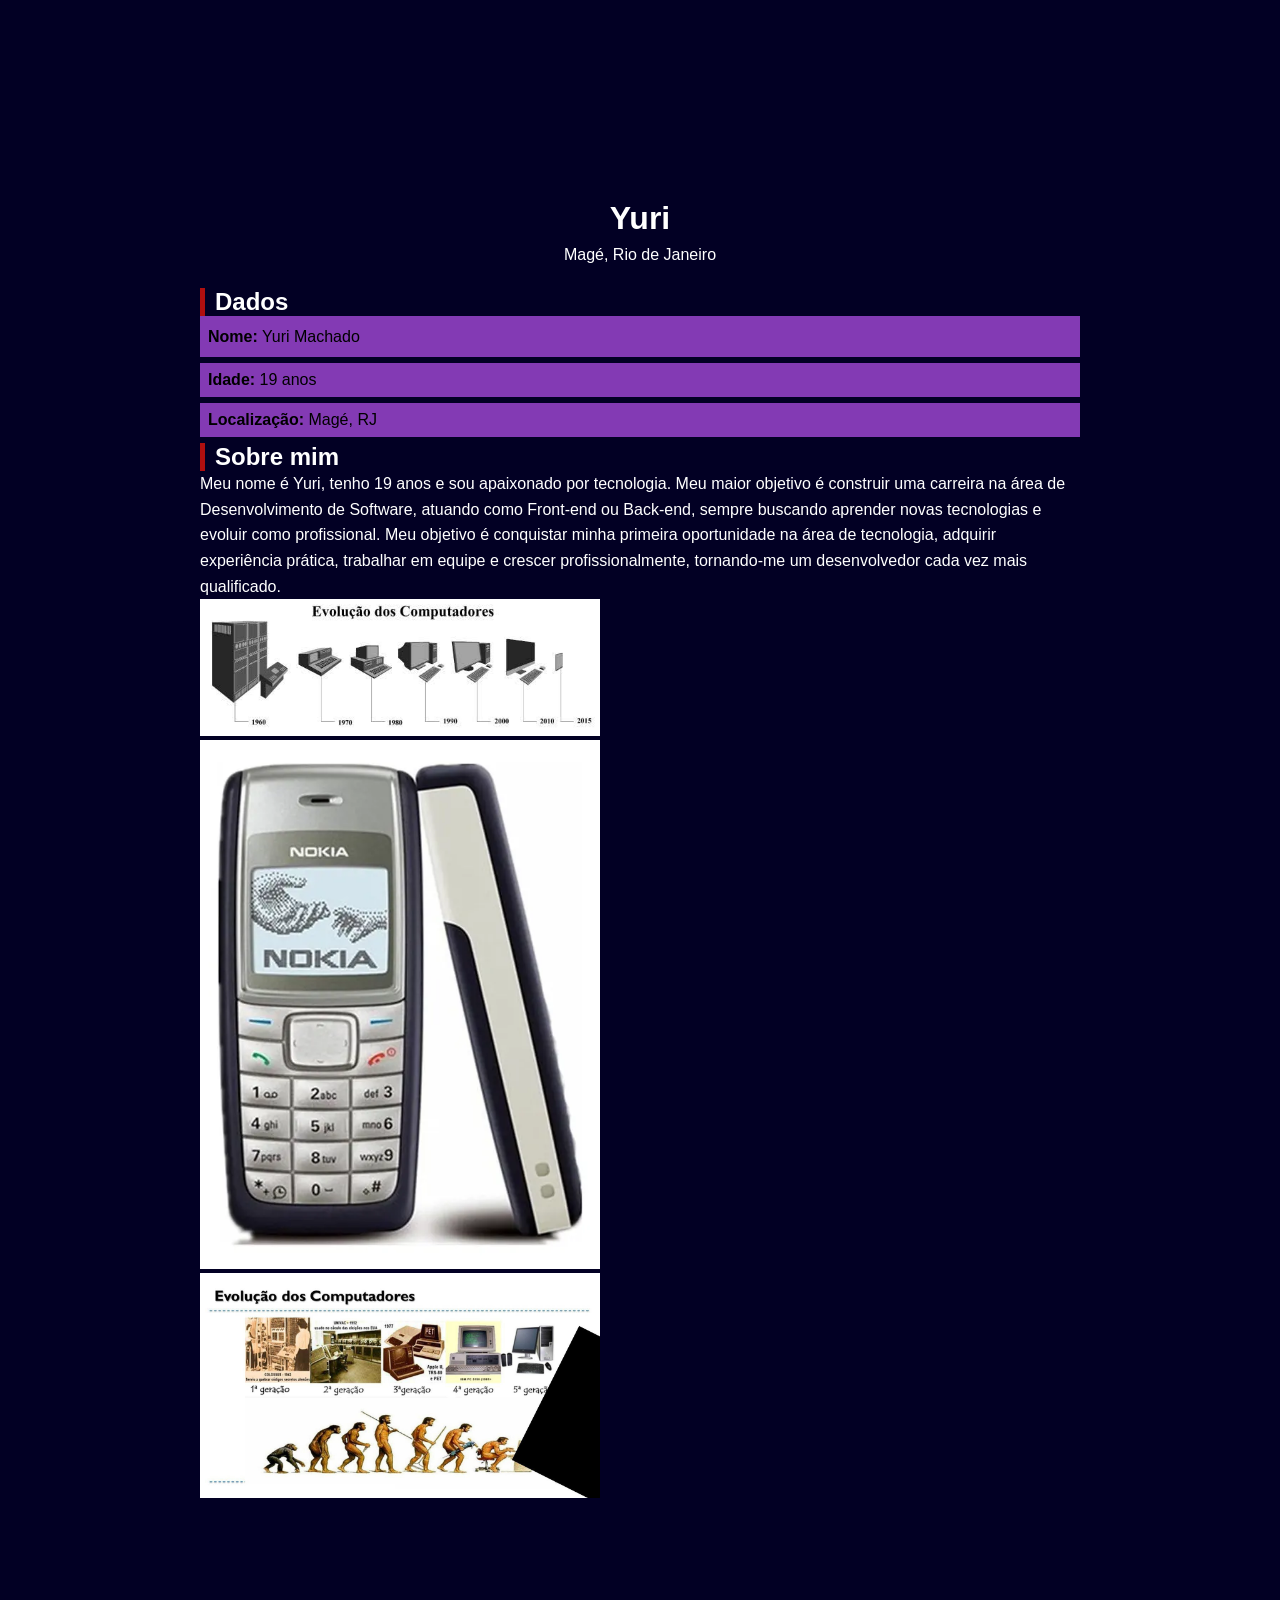
<file: index.html>
<!DOCTYPE html>
<html lang="pt-BR">
<head>
<meta charset="UTF-8">
<meta name="viewport" content="width=device-width, initial-scale=1.0">
<title>SOBRE MIM</title>
<link rel="stylesheet" href="./css/sobremim.css">
</head>
<body>

  <div class="container">

    <h1>Yuri</h1>
    <p class="info">Magé, Rio de Janeiro</p>

    <h2>Dados</h2>
    <ul class="dados">
      <li><p><strong>Nome:</strong> Yuri Machado</p></li>
      <li><strong>Idade:</strong> 19 anos</li>
      <li><strong>Localização:</strong> Magé, RJ</li>
    </ul>

    <h2>Sobre mim</h2>
    <p class="description-text">
      Meu nome é Yuri, tenho 19 anos e sou apaixonado por tecnologia. Meu maior objetivo é construir
      uma carreira na área de Desenvolvimento de Software, atuando como Front-end ou Back-end, sempre
      buscando aprender novas tecnologias e evoluir como profissional. Meu objetivo é conquistar minha
      primeira oportunidade na área de tecnologia, adquirir experiência prática, trabalhar em equipe e
      crescer profissionalmente, tornando-me um desenvolvedor cada vez mais qualificado.
    </p>

    <div class="Fotos">
      <div class="slot"><img width="400" src="./img/5613f67821641-historia-e-evolucao-dos-computadores.jpg" alt="Foto 1"></div>
      <div class="slot"><img width="400" src="./img/D_NQ_NP_2X_972544-MLA94005168288_102025-F.webp" alt="Foto 2"></div>
      <div class="slot"><img width="400" src="./img/maxresdefault.jpg" alt="Foto 3"></div>
    </div>

  </div>

</body>
</html>
</file>
<file: css/sobremim.css>
*{
margin: 0;
padding: 0;
box-sizing: border-box;
}


body {
    background-color: #f0f0f0;
    font-family: Arial, sans-serif;
    color: #333333;
  }

  .container {
    max-width: 2000px;
    margin: -0px auto;
    background-color: #020024 ;
    padding: 200px;
  }
  h1 {
    color: #ffffff;
    text-align: center;
    margin-bottom: 5px;
  }

  .info {
    text-align: center;
    color: #ffffff;
    margin-bottom: 20px;
  }

  h2 {
    color: #ffffff;
    border-left: 5px solid #b00f0f;
    padding-left: 10px;
  }
  #h2{
background-color: #ffffff;

  }

  .dados {
    list-style: none;
    padding: 0;
  }

  .dados li {
    background-color:#833AB4;
    padding: 8px;
    margin-bottom: 6px;
    color: rgb(0, 0, 0);
  }

  .description-text{
    color: white;
  }

  p {
    line-height: 1.6;
  }

  footer {
    text-align: center;
    margin-top: 20px;
    color: #999999;
    font-size: 12px;
  }

  .galeria {
    display: flex;
    flex-wrap: wrap;
    gap: 10px;
    margin-top: 10px;
  }

  #fotos {
    width: 140px;
    height: 140px;
    background-color: #f0f0f0;
    color: #000000;
    font-size: 13px;
    text-align: center;
    display: flex;
    align-items: center;
    justify-content: center;
    overflow: hidden;
  }

  .galeria .slot img {
    width: 100%;
    height: 100%;
    object-fit: cover;
  }
</file>
